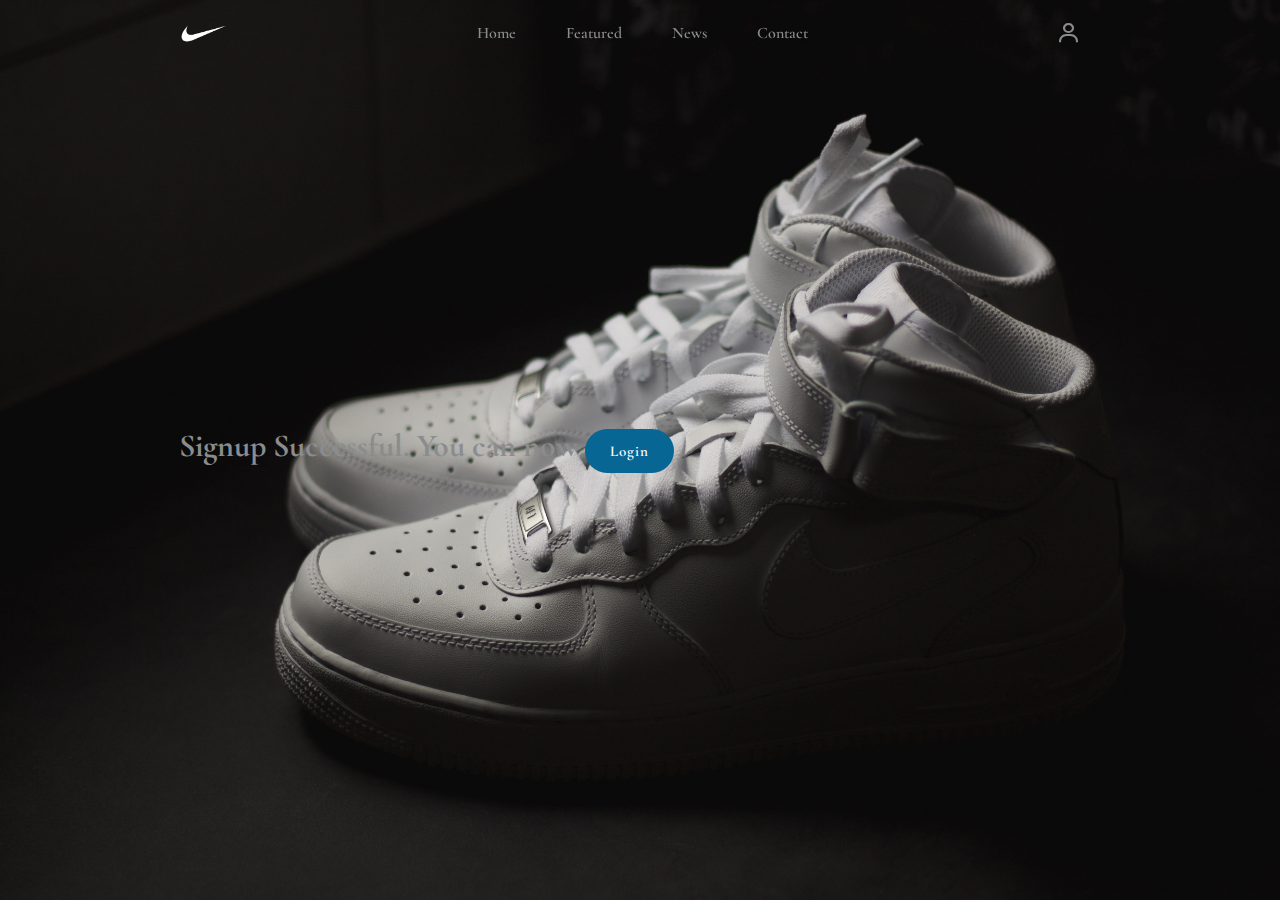
<file: signup-success.html>
<html lang="en">
    <head>
        <meta charset="utf-8">
        <meta name="viewport" content="width=device-width" , initial-scale="1>">
        <title>Nike try store</title>
        <link rel="stylesheet" type="text/css" href="style.css">
    
        <link rel="stylesheet" href="https://unpkg.com/boxicons@latest/css/boxicons.min.css">
    
        <link rel="preconnect" href="https://fonts.googleapis.com">
        <link rel="preconnect" href="https://fonts.gstatic.com" crossorigin>
        <link href="https://fonts.googleapis.com/css2?family=Cormorant+Garamond:ital,wght@1,700&family=Dancing+Script:wght@400;600&family=Montserrat:ital,wght@0,300;0,400;0,500;1,200&family=Open+Sans:ital,wght@0,300;0,500;0,600;1,700&display=swap" rel="stylesheet">
    
    </head>

    <body>


<script src="https://cdn.jsdelivr.net/npm/bootstrap@5.3.2/dist/js/bootstrap.bundle.min.js" integrity="sha384-C6RzsynM9kWDrMNeT87bh95OGNyZPhcTNXj1NW7RuBCsyN/o0jlpcV8Qyq46cDfL" crossorigin="anonymous"></script>


    <!---header-->
    <header>

        <img src="Photos/logoW.png" class="logo" >

        <ul class="navlist">
            <li><a href="main.php">Home</a></li>
            <li><a href="feat.html">Featured</a></li>
            <li><a href="news.html">News</a></li>
            <li><a href="#">Contact</a></li>
        </ul>

        <div class="header-icons">
           
            <div class="bx bx-menu" id="menu-icon"></div>
            <a href="signup2.html"><i class='bx bx-user' ></i></i></i></a>
         </div>

    </header>

    <!---home-->
    <section class="home" id="home">
        <p class="home-text">
            <h1>Signup Successful.
            You can now <a class="btn1" href="login.php">Login</a> </h1>
            </p>
    


        </div>
       



    </body>
</html>
</file>
<file: style.css>
*{
    padding: 0;
    margin: 0;
    box-sizing: border-box;
    font-family: 'Cormorant Garamond', serif;
    list-style: none;
    text-decoration: none;
    scroll-behavior: smooth;
}

:root{
    --bg-color:#fff;
    --text-color: hsl(210, 1%, 55%);
    --main-color:#086694;
    --other-color:#8bd2f6;
    --black:#000;
    --big-font: 4.5rem;
    --h2-font: 3.3rem;
    --h3-font: 2rem;
    --normal-font: 1rem;
}

body{
    background: var(--bg-color);
    color: var(--text-color);
}
header{
    width: 100%;
    top: 0;
    right: 0;
    z-index: 1000;
    position: fixed;
    display: flex;
    align-items: center;
    justify-content: space-between;
    background: transparent;
    padding: 20px 14%;
    transition: all .35s ease;
}

.logo{
    width: 50px;
    cursor: pointer;   
}

.navlist{
    display: flex;
}
.navlist a{
    color: var(--text-color);
    font-weight: 600;
    padding: 10px 25px;
    font-size: var(--normal-font);
    transition: all .36s ease;
}
.navlist a:hover{
    color: var(--main-color);
}
.header-icons i{
    font-size: 25px;
    color: var(--text-color);
    margin-right: 20px;
    transition: all .36s ease;
}
.header-icons i:hover{
    color: var(--main-color);
}
#menu-icon{
    font-size: 34px;
    color: var(--text-color);
    z-index: 1001;
    margin-left: 20px;
    display: none;
}



/* User icon hover effect */
.user-icon {
    position: relative;
}

.user-icon:hover .logged-in:before {
    content: "You are logged in";
    position: absolute;
    top: calc(100% + 10px);
    left: 50%;
    transform: translateX(-50%);
    background: rgba(255, 255, 255, 0.9);
    padding: 5px 10px;
    border-radius: 5px;
    font-size: 14px;
    color: var(--main-color);
    z-index: 1000;
    display: block;
    transition: opacity 0.3s ease;
    opacity: 0;
}

.user-icon:hover .logged-in:hover:before {
    opacity: 1;
}

/* Dropdown content */
.dropdown-content {
    display: none;
    position: absolute;
    background-color: var(--bg-color);
    min-width: 120px;
    box-shadow: 0px 8px 16px 0px rgba(0,0,0,0.2);
    z-index: 1;
}

.user-icon:hover .dropdown-content {
    display: block;
}

.dropdown-content a {
    color: var(--text-color);
    padding: 12px 16px;
    text-decoration: none;
    display: block;
    font-size: var(--normal-font);
    transition: all .36s ease;
}

.dropdown-content a:hover {
    background-color: var(--main-color);
    color: var(--bg-color);
}



/* delete code above*/



section{
    padding: 100px 14%;
}
.home{
    min-height: 100vh;
    width: 100%;
    background: url(Photos/high\ af1.jpg);
    background-size: cover;
    background-position: center top;
    position: relative;
    display: grid;
    grid-template-columns: repeat(1, 1fr);
    align-items: center;
}
.home-text h1{
    font-size: var(--big-font);
    color: var(--bg-color);
    font-weight: 800;
    line-height: 1.2;
    letter-spacing: .6rem;
    margin-bottom: 1.4rem;
}
.home-text p{
    font-size:var(--normal-font);
    color: var(--bg-color);
    font-weight: 500;
    margin-bottom: 3rem;
    letter-spacing: .1rem;
}
.btn1{
    display: inline-block;
    padding: 13px 25px;
    border-radius: 25px;
    background: var(--main-color);
    color: var(--bg-color);
    font-size: 15px;
    letter-spacing: 1px;
    font-weight: 600;
    transition: all .35s ease;
   
}
.btn1:hover{
    transform: translateY(.5px);
    background: var(--other-color);
}


header.sticky{
    background: var(--bg-color);
    padding: 14px 14%;
    box-shadow: 0px 0px 10px rgb(0 0 0 / 105);
}

.center-text{
    text-align: center;
}
.center-text h2{
    font-size: var(--h3-font);
    color: var(--black);
    font-family: Arial, Helvetica, sans-serif;;
}
.featured-content{ /*16:30*/
    display: grid;
    grid-template-columns: 200px 250px;
    grid-auto-rows: minmax(150px auto);
    grid-gap: 20px;
    align-items: center;
    margin-top: 4px;
  
}

.row{
    position: relative;
    transition: all .35s ease;
 }
.row img{
    width: 100%;
    height: auto;
 }
  
 .fea-text{
    position: absolute;
    top: 10px;
    left: 10px;
 }
.fea-text p{
    letter-spacing: 1px;
    font-weight: 200;
    
}

 .row .arrow{
    position: absolute;
    bottom: 10px;
    left: 10px;
 }
 .row .arrow i{
    height: 35px;
    width: 35px;
    background: var(--bg-color);
    border-radius: 40%;
    font-size: 15px;
    color: var(--black);
    display: inline-flex;
    align-items: center;
    justify-content: center;
    transition: all .35s ease;
 }
 .row:hover{
    transform: scale(0.9 ) translateY(-5px);
    cursor: pointer;
    background: var(--main-color);
    color: var(--other-color);
 }


 .cta{
    height: 80vh;
    width: 100%;
    background: url(Photos/man.jpg);
    background-size: cover;
    background-position: center;
    display: flex;
    align-items: center;
 }
 .cta-text h6{
    font-size: 30px;
    font-weight: 600;
    letter-spacing: .6px;
    margin-bottom: 14px;
    color:rgb(175, 9, 9);
 }
 .cta-text h4{
    font-size: 50px;
    font-weight: 800;
    line-height: 1.2;
    letter-spacing: .6rem;
    margin-bottom: 30px;
    color: var(--black);
 }

 .pics{
    border-radius: 4px;
    padding: 5px;
    width: 100px;
    height: auto;

  }

  .new-content{
    display: grid;
    grid-template-columns: auto auto auto;
    grid-gap: 10px;
    padding: 5px;
    align-items: center;
    margin-top: 4rem;
    text-align: center;
    
  }
  .box{
    position: relative;
    transition: all .4s ease;
  }
  .box img{
    width: 100%;
    height: auto;
    margin-bottom: 20px;
  }
  .box h5{
    font-size: 16px;
    font-weight: 600;
    margin-bottom: 10px;

  }
  .box h6{
    font-size: 16px;
    font-weight: 600;
  }
  .sale{
    position: absolute;
    top: 2%;
    left: 2%;
    width: 60px;
    height: 30px;
    background: rgb(175, 9, 9); 
    color: var(--bg-color);
    display: inline-flex;
    align-items: center;
    justify-content: center;
  }
  .box:hover{
    transform: scale(0.9) translateY(-5px);
    cursor: pointer;
  }


/*reviews*/
.stars{
    color: rgb(220, 220, 33);
}
.pic{
    border-radius: 4px;
    padding: 5px;
    width: 200px;
    height: 200px;

  }













.Contact{
    background: var(--black);
    display: grid;
    grid-template-columns: auto auto auto auto;
    grid-gap: 10px;
}

.main-contact h3{
    font-size: 23px;
    margin-bottom: 1.6rem;
    color: #fff;
}
.main-contact h5{
    font-size: 15px;
    font-weight: 600;
    color: #b4a8a8;
}
.icons{
    display: flex;
    margin-top: 2rem;
}
.icons i{
    font-size: 25px;
    margin-right: 1rem;
    color: #b4a8a8;
    transition: all .35s ease;
}
.icons i:hover{
    color: var(--bg-color);
    transform: scale(1.1) translateY(-5px);
}

.main-contact  li{
    margin-bottom: 15px;
}
.main-contact li a{
    display: block;
    color: #b4a8a8;
    font-size: var(--normal-font);
    font-weight: 600;
    transition: all .35s ease;
}
.main-contact li a:hover{
    transform: translateX(-8px);
    color: var(--bg-color);
}

.copy{
    text-align: center;
    padding: 20px;
    background: var(--black);
}
.copy{
    color: #b4a8a8;
    font-size: 14px;
    letter-spacing: 1px;
}

@media (max-width: 1000px){
    header{
        padding: 7px 4%;
        transition: .2s;
    }
    header.sticky{
        padding: 14px 4%;
        transition: .2s;
    }
    section{
        padding: 80px 4%;
        transition: .1s;
    }
}

.vid1{
    width: 50%;
    height: auto;
    vertical-align: baseline;

}

.vid h1{
    text-align: center;
    font-size: 50px;
    font-weight: 600;
    letter-spacing: .2rem;
    font-family: Arial, Helvetica, sans-serif;
    margin-bottom: 30px;
    color: var(--black);
}
.vid h5{
    font-size: 16px;
    font-weight: 400;
    color: var(--black);
    font-family: Arial, Helvetica, sans-serif;

}































@media (max-width: 670px){
    #menu-icon{
        display: block;
        cursor: pointer;
    }
    .header-icons{
        display: inline-flex;
    }
    .navlist{
        position: absolute;
        top: 100%;
        right: -100%;
        width: 280px;
        height: 120vh;
        background: var(--bg-color);
        display: flex;
        align-items: center;
        flex-direction: column;
        padding: 150px 30px;
        transition: all .30s ease;
    }
   .navlist a{
        display: block;
        margin: 1.2rem;

    }
    .navlist.open{
        right: 0;
    }

}
</file>
